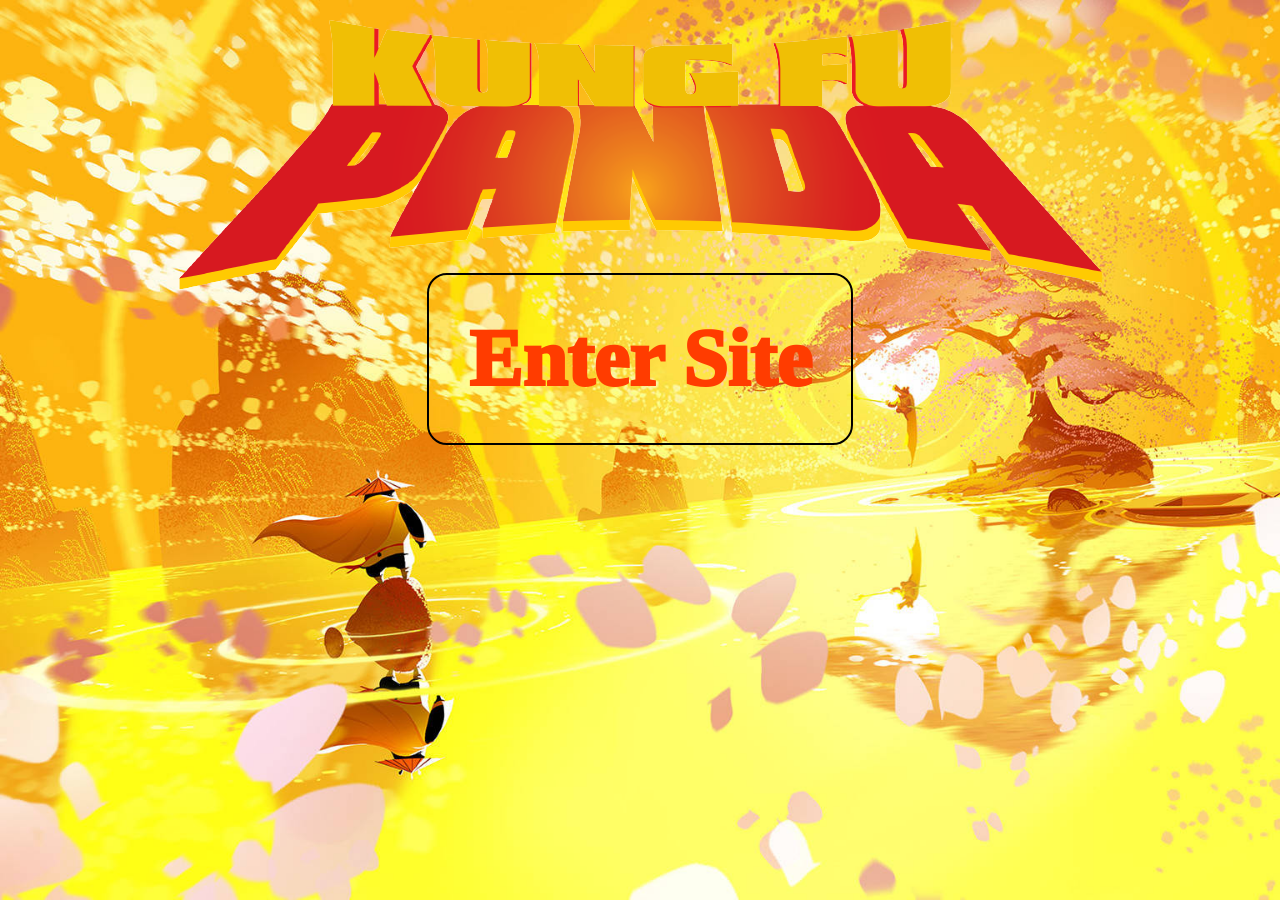
<file: index.html>
<!DOCTYPE html>
<html lang="en">
  <head>
    <meta charset="UTF-8" />
    <meta name="viewport" content="width=device-width, initial-scale=1.0" />
    <link rel="stylesheet" href="TWO.css" />
    <title>Kung Fu Panda Landing Page</title>
  </head>
  <body>
    <p class="img1"><img src="img/KF-Logo.png" alt="Logo" /></p>

    <p>
      <a class="p1" href="ONE.html" target="_blank"> Enter Site </a>
    </p>
  </body>
</html>
</file>
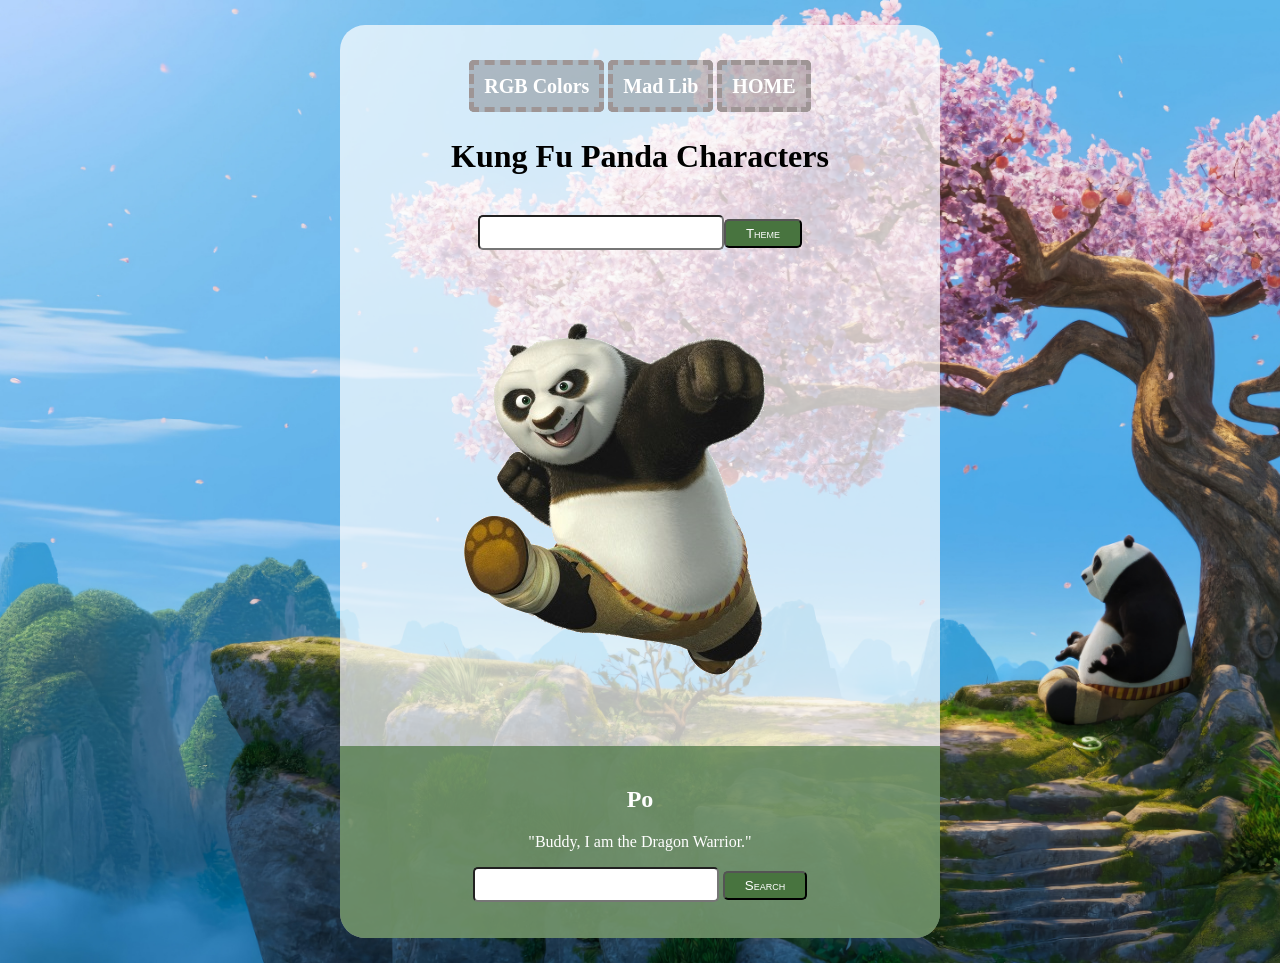
<file: ONE.html>
<html lang="en">
  <head>
    <meta charset="UTF-8" />
    <meta name="viewport" content="width=device-width, initial-scale=1.0" />
    <title>Kung Fu Panda</title>
    <link rel="stylesheet" href="ONE.css" />
    <script defer src="script.js"></script>
  </head>
  <style></style>
  <body>
    <p>
      <a class="A1" href="https://zirhc1.github.io/RGB-COLOR/" target="_blank">
        RGB Colors</a
      >

      <a class="A1" href="https://zirhc1.github.io/MADLIB/" target="_blank">
        Mad Lib</a
      >

      <a class="A1" href="index.html" target="_blank">HOME</a>
    </p>
    <h1>Kung Fu Panda Characters</h1>
    <p><input id="theme-in" type="text" /><button id="btn1">Theme</button></p>
    <p class="img-p">
      <img id="char-img" src="img/po.png" alt="Character Image" />
    </p>
    <div>
      <h2 id="char-name">Po</h2>
      <p id="char-quote">"Buddy, I am the Dragon Warrior."</p>
      <p><input id="char-in" type="text" /> <button id="btn">Search</button></p>
    </div>
  </body>
</html>
</file>
<file: TWO.css>
p {
  text-align: center;
}

.p1 {
  text-align: center;
  font-size: 80px;
  color: rgb(255, 60, 0);
  text-shadow: yellow 5px;
  text-decoration: none;
  font-family: papyrus;
  text-shadow: px;
  font-weight: 1000;
  background-color: rgba(255, 255, 255, 0);
  padding: 40px;
  border-radius: 20px;
  border: yellow solid dashed;
  border: black 2px solid;
}

.p1:hover {
  color: yellow;
  text-decoration: none;
  cursor: pointer;
}

.img1 {
  margin: 20px auto;
}

html {
  background: url(img/loadingScreen.jpg) no-repeat center fixed;
  background-size: cover;
}
</file>
<file: ONE.css>
html {
  background: url(img/1344939.jpeg);
  background-size: cover;
}

body {
  background-color: rgba(255, 255, 255, 0.7);
  width: 600px;
  margin: 25px auto;
  text-align: center;
  padding: 50px 0 0;
  border-radius: 25px;
}

.img-p {
  padding: 50px 0;
}

div {
  background-color: rgba(72, 116, 63, 0.7);
  color: white;
  padding: 20px 0;
  border-radius: 0 0px 25px 25px;
}

h1,
h2 {
  font-family: Papyrus;
}

h1 {
  margin: 40px 0;
}

input {
  font-size: 18px;
  padding: 5px;
  border-radius: 5px;
}

button {
  background-color: rgb(72, 116, 63);
  color: white;
  font-variant: small-caps;
  padding: 5px 20px;
  border-radius: 5px;
}

button:hover {
  background-color: rgb(107, 154, 98);
  cursor: pointer;
}

.A1 {
  cursor: pointer;
  color: rgb(255, 255, 255);
  font-weight: bold;
  font-size: 20px;
  padding: 10px;
  background-color: rgba(77, 68, 68, 0.3);
  border-radius: 5px;
  border: 5px rgb(158, 149, 149) dashed;
  font-family: papyrus;
  text-decoration: none;
}

.A1:hover {
  color: rgba(99, 126, 54, 1);
}
</file>
